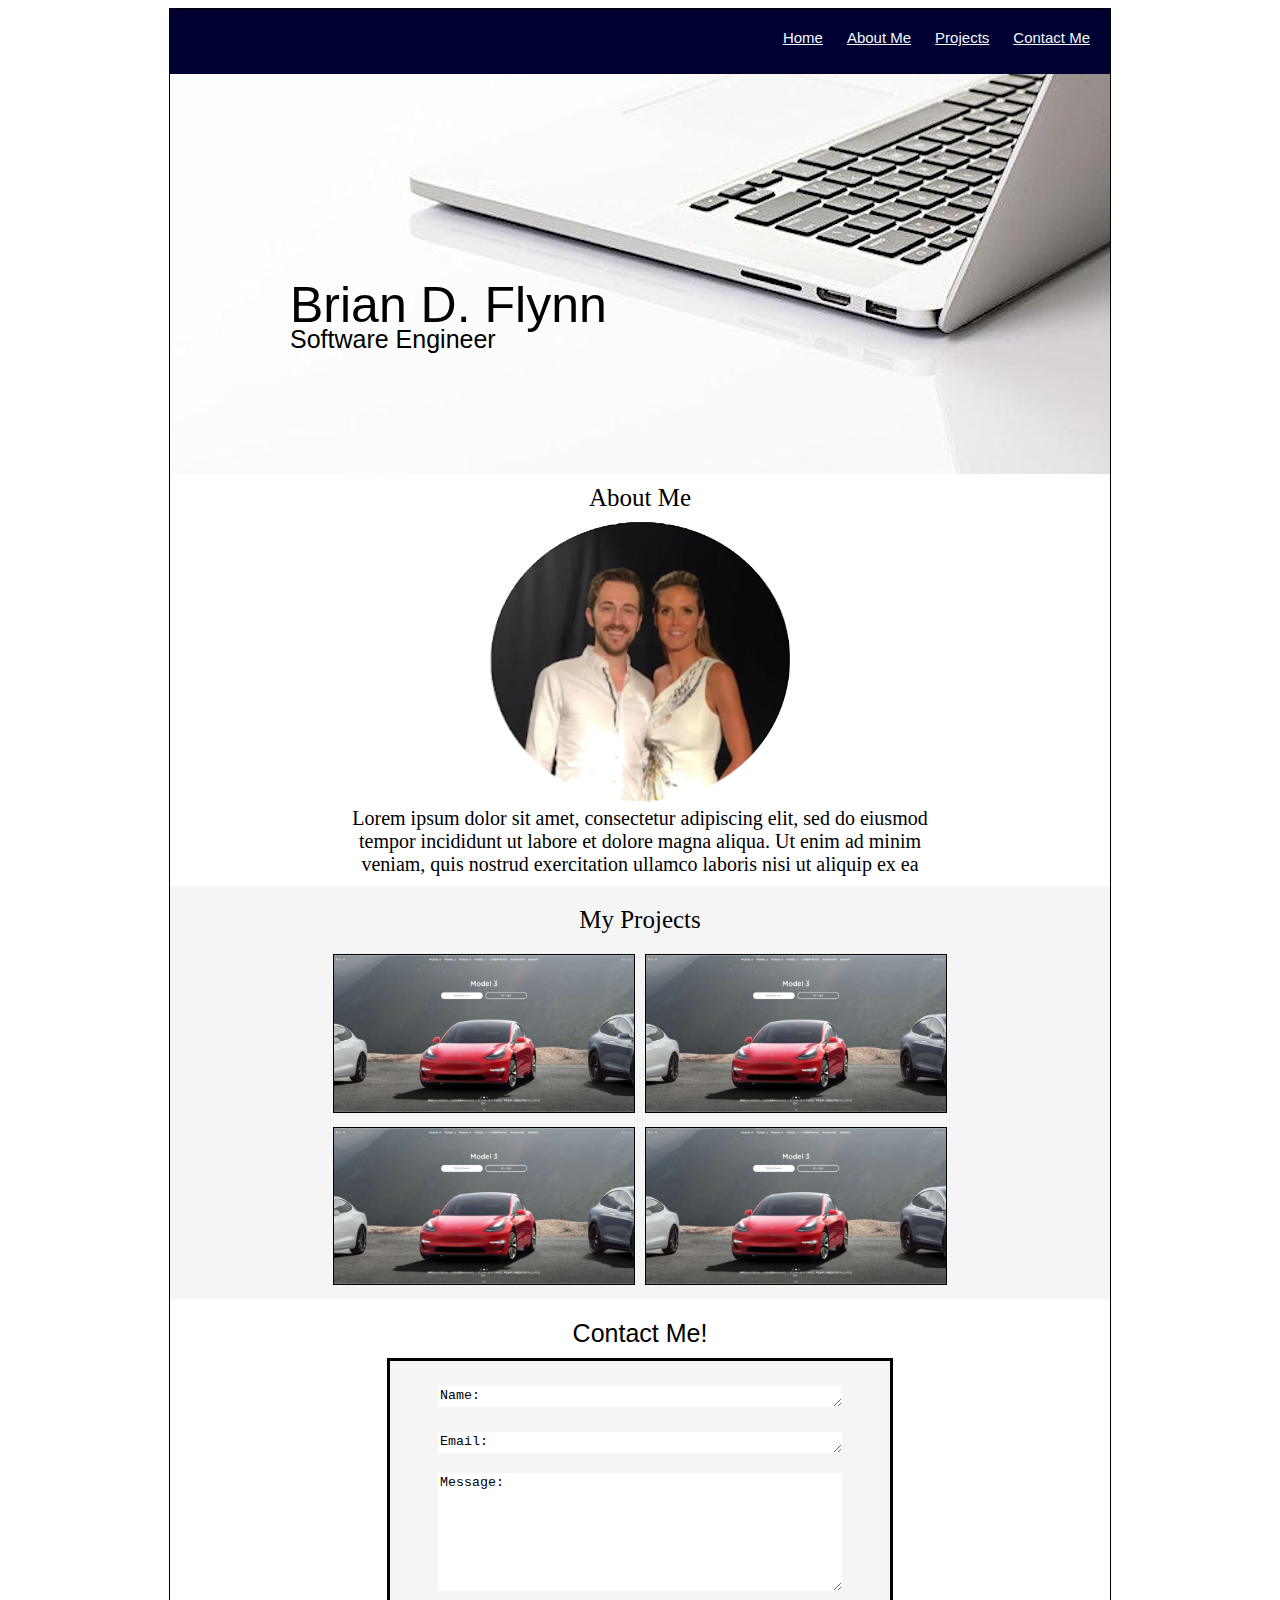
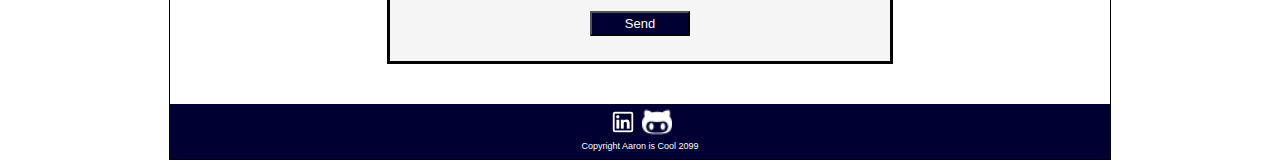
<file: Documents/PeopleShores Work/FullDay/index.html>
<!DOCTYPE html>
<html lang="en">
<head>
    <meta charset="UTF-8">
    <meta name="viewport" content="width=device-width, initial-scale=1.0">
    <link rel="stylesheet" href="style.css">
    <link rel="preconnect" href="https://fonts.googleapis.com">
    <link rel="preconnect" href="https://fonts.gstatic.com" crossorigin>
    <link href="https://fonts.googleapis.com/css2?family=Roboto:ital,wght@0,100;0,300;0,400;0,500;0,700;0,900;1,100;1,300;1,400;1,500;1,700;1,900&display=swap" rel="stylesheet">
    <title>FullDay</title>
</head>
<body>

    <nav class="navbar navbar-expand-lg bg-body-tertiary">
        <div class="container-fluid">
          <div class="collapse navbar-collapse" id="navbarNavAltMarkup">
            <div class="navbar-nav">
              <a class="nav-link" href="#">Home</a>
              <a class="nav-link" href="#">About Me</a>
              <a class="nav-link" href="#">Projects</a>
              <a class="nav-link" href="#">Contact Me</a>
            </div>
          </div>
        </div>
      </nav>
    
    <div class = header-photo-name>
        <div class="name">Brian D. Flynn</div>
        <div class="job">Software Engineer</div>
    </div>
    <div class="profile-section">
        <div class="profile-aboutme">About Me</div>
        <div class="profile-image"><img src="happy-couple.png" alt=""></div>
        <div class="profile-text">Lorem ipsum dolor sit amet, consectetur adipiscing elit, sed do eiusmod tempor incididunt ut labore et dolore magna aliqua. Ut enim ad minim veniam, quis nostrud exercitation ullamco laboris nisi ut aliquip ex ea </div>
    </div>
    <div class="gallary">
        <div class="my-projects">My Projects</div>
            <table cellspacing="10" cellpadding="0" border="0">
                <tr>
                    <td style="text-align: center;">
                        <img class="car" src="car.png" alt="car" />
                        <br />
                    </td>
                    <td style="text-align: center;">
                        <img class="car" src="car.png" alt="car" />
                        <br />
                    </td>
                </tr>
                <tr>
                    <td style="text-align: center;">
                        <img class="car" src="car.png" alt="car" />
                        <br />
                    </td>
                    <td style="text-align: center;">
                        <img class="car" src="car.png" alt="car" />
                        <br />
                    </td>
                </tr>
            </table>
            </div>
        <div class="form">
            <div class="Contact-me">Contact Me!</div>
            <div class="formBorder">
                <textarea class="nameForm" name="nameForm" id="">Name:</textarea>
                <textarea class="emailForm" name="emailForm" id="">Email:</textarea>
                <textarea class="messageForm" name="messageForm" id="">Message:</textarea>
                <button class="sendForm">Send</button>
            </div>
        </div>
        <div class="footer">
                <img class="linkedin" src="icons8-linkedin-50.png" alt="">
                <img class="github" src="icons8-github-24.png" alt="">
                <div class="copyRight">Copyright Aaron is Cool 2099</div>
        </div>
    </div>
</body>
</html>
</file>
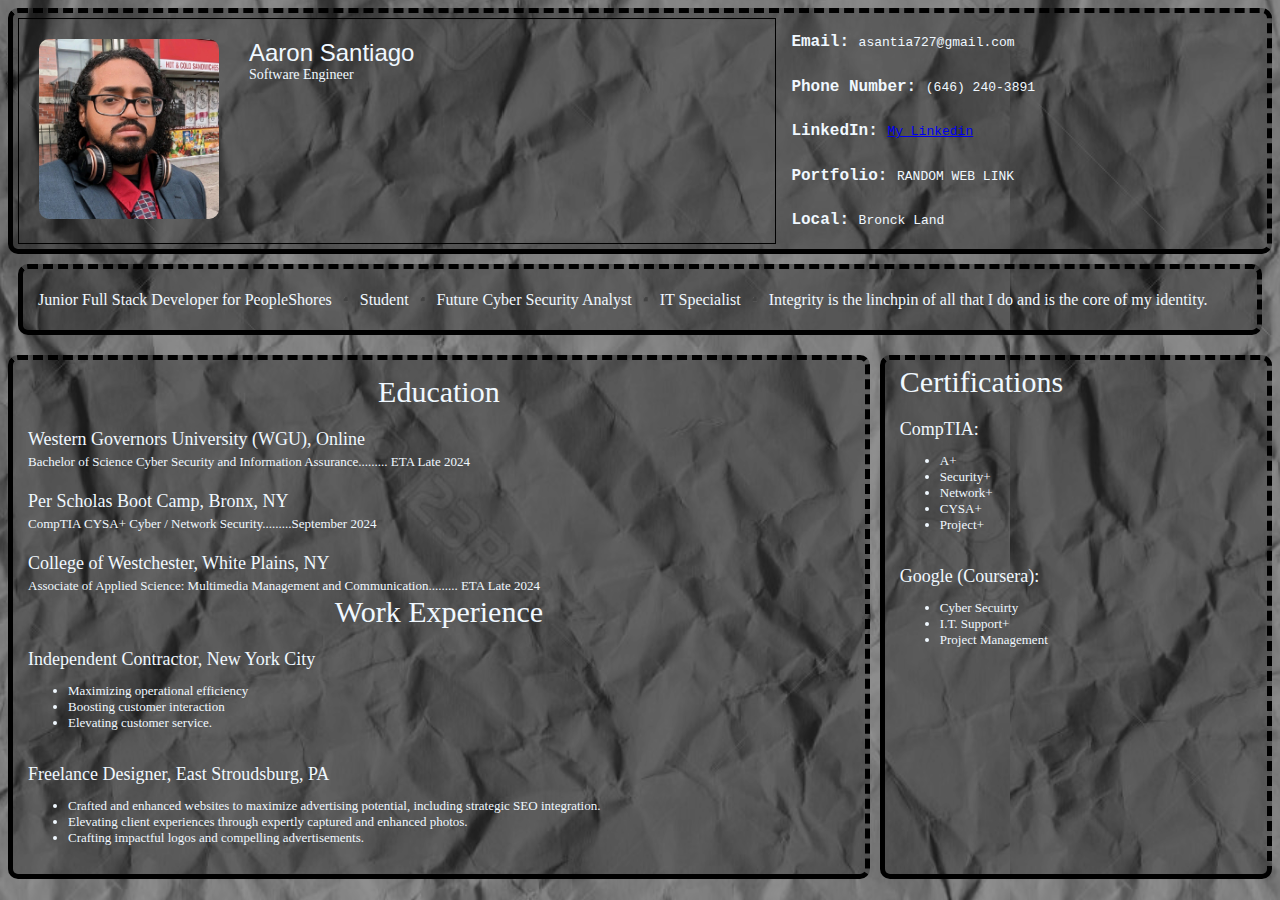
<file: Documents/PeopleShores Work/HTML_CSS_RESUME/index.html>
<!DOCTYPE html>
<html lang="en">
<head>
    <meta charset="UTF-8">
    <meta name="viewport" content="width=device-width, initial-scale=1.0">
    <link rel="stylesheet" href="style.css">
    <title>ResumeIndex</title>
</head>
<body>

    <div id="head">

        <div id="section1a">

            <div id="mememe">
                <div id="id1">
                    <img #class="photo" src="resources/monster.jpg">
                </div>
                <div id="id2">
                    <span id="name">Aaron Santiago</span>
                    <span id="job">Software Engineer</span>
                </div>
            </div>
    
            <div id="contactMe">

                <span class="topic">Email:
                    <span class="info" >asantia727@gmail.com</span>
                </span>

                <span class="topic">Phone Number:
                    <span class="info">(646) 240-3891</span>
                </span>

                <span class="topic">LinkedIn:
                    <span class="info">
                        <a href="linkedin.com/in/aaronsant"> My Linkedin</a>
                        </span>
                </span>

                <span class="topic">Portfolio:
                    <span class="info">RANDOM WEB LINK</span>
                </span>

                <span class="Local">Local:
                    <span class="info">Bronck Land</span>
                </span>

            </div>

        </div>

        <div id="section1b">
            <p>Junior Full Stack Developer for PeopleShores ▪️ Student ▪️ Future Cyber Security Analyst ▪️ IT Specialist ▪️ Integrity is the linchpin of all that I do and is the core of my identity.</p>
        </div>

    </div>
    <div id="bod">
        <div id="bod1a">
            <Span id="topic">
                Education
                <span class="subTopic"> 
                    Western Governors University (WGU), Online
                    <div class="subSubTopic">
                        <span class="info">
                            Bachelor of Science 
                            Cyber Security and Information Assurance......... ETA Late 2024
                        </span>
                    </div>
                </span>
            
                <span class="subTopic"> 
                    Per Scholas Boot Camp, Bronx, NY
                    <div class="subSubTopic">
                        <span class="info">
                            CompTIA CYSA+ 
                            Cyber / Network Security.........September 2024
                        </span>
                    </div>
                </span>
            
                <span class="subTopic"> 
                    College of Westchester, White Plains, NY
                    <div class="subSubTopic">
                        <span class="info">
                            Associate of Applied Science: 
                            Multimedia Management and Communication......... ETA Late 2024
                        </span>
                        
                    </div>
                </span>
            </Span>
            <Span id="topic">
                Work Experience
                <span class="subTopic"> 
                    Independent Contractor, New York City
                    <div class="subSubTopic">
                        <span class="info">
                            <ul>
                            <li>Maximizing operational efficiency</li>
                            <li>Boosting customer interaction</li>
                            <li>Elevating customer service.</li>
                            </ul>
                        </span>
                    </div>
                </span>
                <span class="subTopic"> 
                    Freelance Designer, East Stroudsburg, PA
                    <div class="subSubTopic">
                        <span class="info">
                            <ul>
                            <li>Crafted and enhanced websites to maximize advertising potential, including strategic SEO integration.</li>
                            <li>Elevating client experiences through expertly captured and enhanced photos.</li>
                            <li>Crafting impactful logos and compelling advertisements.</li>
                            </ul>
                        </span>
                    </div>
                </span>
            </span>
        </div>
        <div id="bod1b">
            <Span id="topic">
                Certifications
                <span class="subTopic"> 
                    CompTIA:
                    <div class="subSubTopic">
                        <span class="info">
                            <ul>
                                <li>A+</li>
                                <li>Security+</li>
                                <li>Network+</li>
                                <li>CYSA+</li>
                                <li>Project+</li>
                            </ul>
                        </span>
                    </div>
                </span>
                <span class="subTopic"> 
                    Google (Coursera):
                    <div class="subSubTopic">
                        <span class="info">
                            <ul>
                                <li>Cyber Secuirty</li>
                                <li>I.T. Support+</li>
                                <li>Project Management</li>
                            </ul>
                        </span>
                    </div>
                </span>
            </Span>
        </div>
    </div>

</body>
</html>
</file>
<file: Documents/PeopleShores Work/FullDay/style.css>
body{
    text-align: center;
    width: 940px;
    border: 1px solid black;
    margin-left: auto;
    margin-right: auto;
}

nav{
    height: 65px;
    background-color: #000033;
}

.nav-link{
    color: aliceblue;
    margin-right: 20px;
    font-size: 15px;
    font-family: Arial, Helvetica, sans-serif;
    font-style: normal;
}

.navbar-nav{
    text-align: end;
    padding-top: 20px;
    padding-bottom: 20px;
}

.header-photo-name{
    height: 400px;
    overflow: hidden;
    text-align: center;
    position: relative;
    color: white;
    background-image: url(./laptop_aaron\ is\ great.jpg);
}

.name{
    position: absolute;
    font-family: Arial, Helvetica, sans-serif;
    font-size: larger;
    color: black;
    bottom: 140px;
    font-size: 50px;
    left: 120px;
}

.job{
    position: absolute;
    font-family: Arial, Helvetica, sans-serif;
    font-size: larger;
    color: black;
    bottom: 120px;
    font-size: 25px;
    left: 120px;   
}

img{
    width: 300px;
}

.profile-text{
    font-size: 20px;
    text-align: center;
}

.profile-aboutme{
    font-size: 25px;
    text-align: center;
    margin-top: 10px;
    margin-bottom: 10px;
}

.profile-section{
    margin-left: auto;
    margin-right: auto;
    width: 600px;
    margin-top: 10px;
    margin-bottom: 10px;
}

.gallary{
    background-color: #f5f5f5;
}


.my-projects{
    font-size: 25px;
    text-align: center;
    padding-top: 20px;
    padding-bottom: 10px;
}

table{
    margin-left: auto;
    margin-right: auto;
}

.car{
    border: 1px solid black;
}

.form{
    background-color: white;
}

.Contact-me{
    font-size: 25px;
    text-align: center;
    padding-top: 20px;
    padding-bottom: 10px; 
    font-family: Arial, Helvetica, sans-serif;
}

.formBorder{
    width: 500px;
    height: 300px;
    margin-left: auto;
    margin-right: auto;
    display: flex;
    flex-direction: column;
    background-color: #f5f5f5;
    border: 3px solid black;
    margin-bottom: 40px;
    font-family: Arial, Helvetica, sans-serif;
}

.nameForm{
    margin-top: 25px;
    margin-bottom: 5px;
    margin-left: auto;
    margin-right: auto;
    width: 400px;
    height: 30px;
    border: none;
}

.emailForm{
    margin-top: 20px;
    margin-left: auto;
    margin-right: auto;
    width: 400px;
    height: 30px;
    border: none;
}

.messageForm{
    margin-top: 20px;
    margin-left: auto;
    margin-right: auto;
    width: 400px;
    height: 200px;
    border: none;
}
.sendForm{
    margin-top: 20px;
    margin-bottom: 25px;
    margin-left: auto;
    margin-right: auto;
    width: 100px;
    height: 40px;
    background-color: #000033;
    font-family: Arial, Helvetica, sans-serif;
    color: white;
    font-size: small;
}

.footer{
    height: 55px;
    background-color: #000033;
}

.linkedin{
    height: 30px;
    width: 30px;
    margin-top: 3px;
}

.github{
    height: 30px;
    width: 30px;
    color: white;
}

.copyRight{
    color: white;
    margin-bottom: 10px;
    font-size: xx-small;
    font-family: Arial, Helvetica, sans-serif;
}

.roboto-regular {
    font-family: "Roboto", sans-serif;
    font-weight: 400;
    font-style: normal;
  }
</file>
<file: Documents/PeopleShores Work/HTML_CSS_RESUME/style.css>
body{
    background-color: darkgrey;
    background-image: url(resources/paperBackground.png);
}

#section1a{
    display: flex;
    border: 5px black;
    border-style: dashed dashed solid solid;
    background-color: rgba(0, 0, 0, 30%);
    height: auto;
    border-radius: 10px;
    text-align: left;
    width: 60;
    padding: 5px;
    color: aliceblue;
}

#mememe{
    width: 60%;
    display: flex;
    padding: 5px;
    border: 1px solid black;
}

#id1{
    padding: 15px;
}

img{
        width: 180px;
        border-radius: 10px;
}

#id2{
    padding: 15px;
    display: flex;
    flex-direction: column;
}

#name{
    font-size: 24px;
    font-family: Arial, Helvetica, sans-serif;
}

#job{
    font-size: 14px;
}

#contactMe{
    display: flex;
    flex-direction: column;
    justify-content: space-between;
    font-family: 'Courier New', Courier, monospace;
    font-weight: bold;
    color: aliceblue;
    border: 20px;
    border-color: black;
    text-align: left;
    padding: 15px;
}
.info{
    font-weight: normal;
}

#section1b{
    border: 5px black;
    border-style: dashed dashed solid solid;
    border-radius: 10px;
    background-color: rgba(0, 0, 0, 30%);
    margin: 10px;
    padding: 5px 15px;
    color:aliceblue;
}

#bod{
    display: flex;
    margin-top: 20px;
}

#bod1a{
    border: 5px black;
    border-style: dashed dashed solid solid;
    border-radius: 10px;
    background-color: rgba(0, 0, 0, 30%);
    margin-right: 10px;
    color:aliceblue;
    height: auto;
    width: 70%;
    text-align: center;
    font-size: large;
    padding: 15px;

}

#bod1b{
    border: 5px black;
    border-style: dashed dashed solid solid;
    border-radius: 10px;
    background-color: rgba(0, 0, 0, 30%);
    padding: 5px 15px;
    color:aliceblue;
    height: auto;
    width: 30%;
}

#topic{
    font-size: 30px;
    margin-bottom: 20px;
    margin-top: 20px;
}

.subTopic{
    display: flex;
    flex-direction: column;
    text-align: left;
    font-size: large;
    margin-top: 20px;
}

.info{
    font-size: small;
}
</file>
